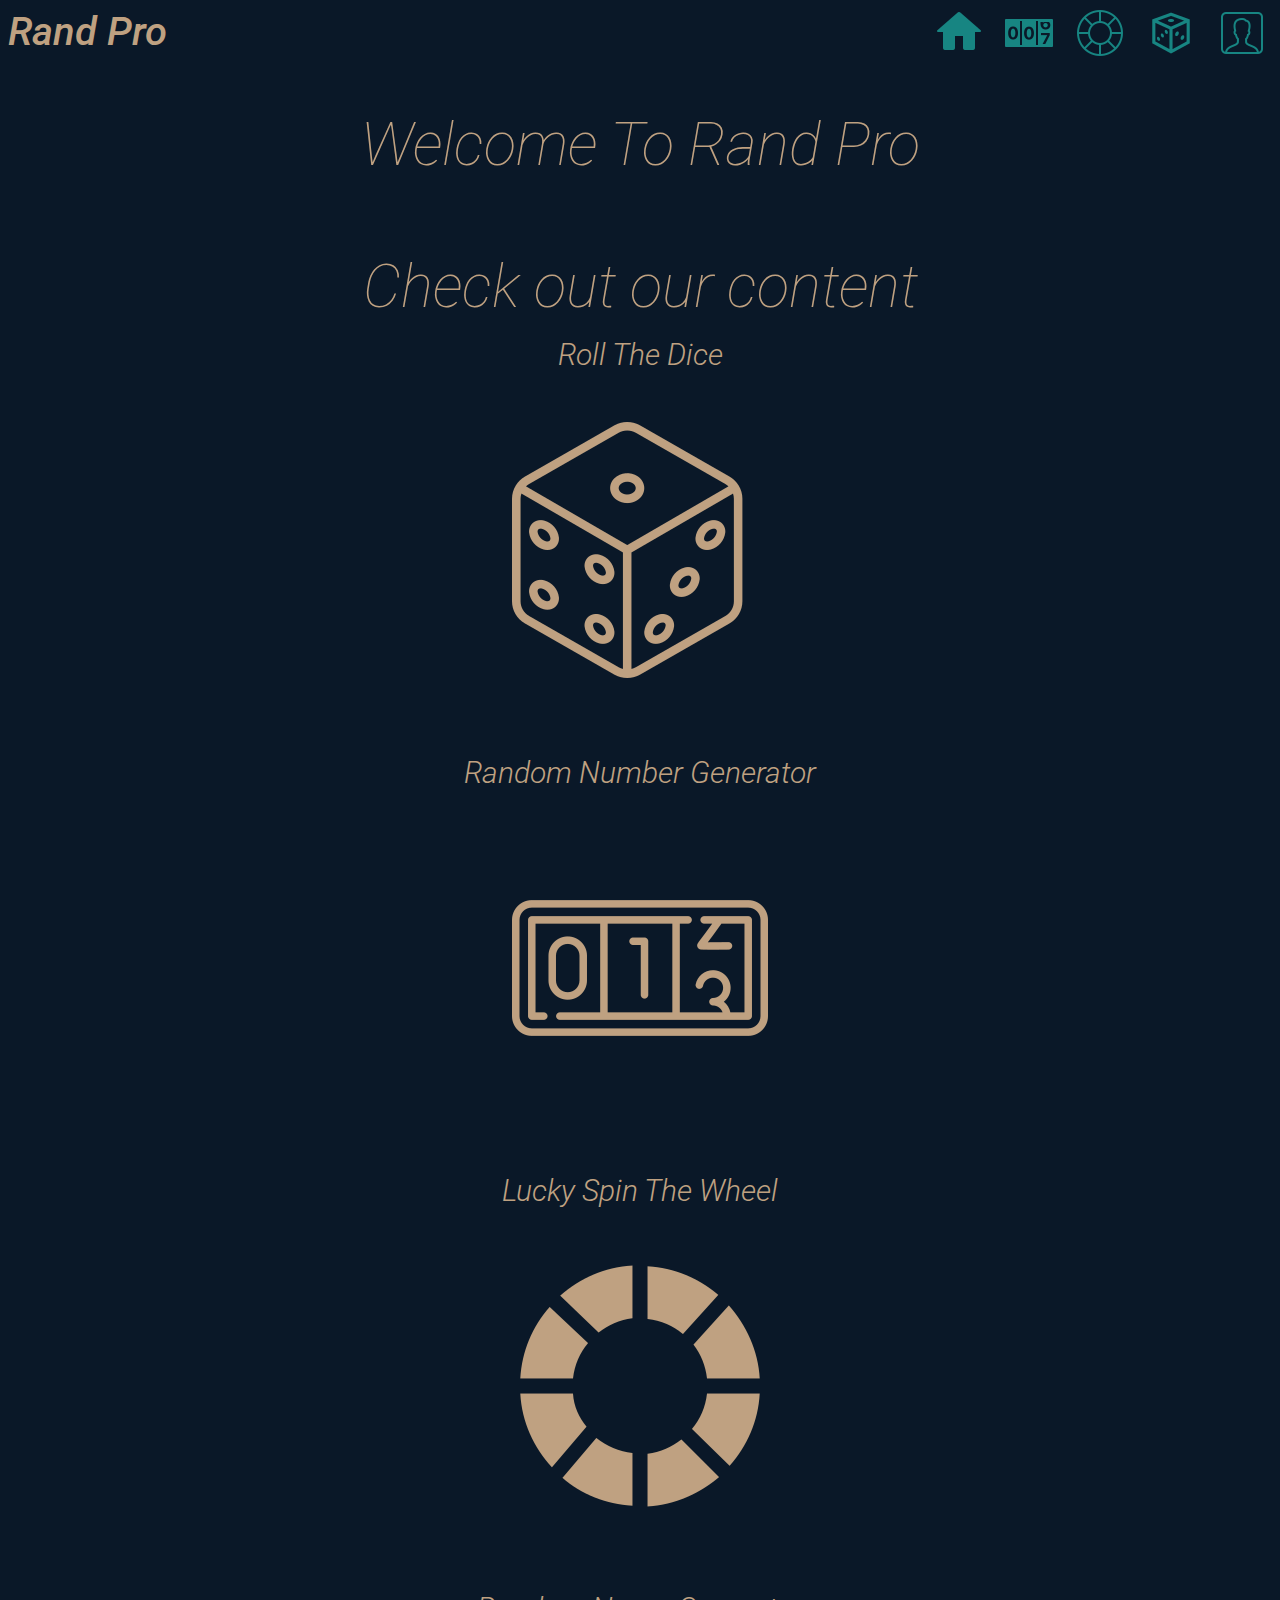
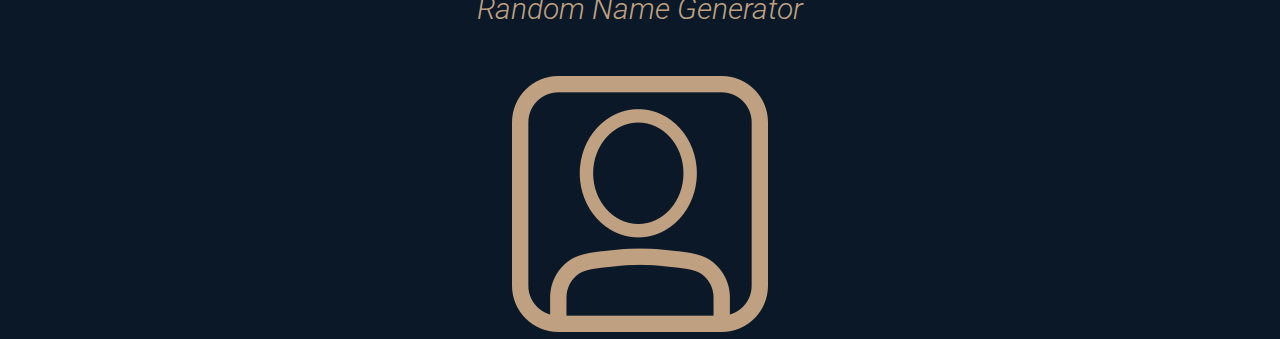
<file: index.html>
<!DOCTYPE html>
<html lang="en">
<head>
    <meta charset="UTF-8">
    <meta name="viewport" content="width=device-width, initial-scale=1.0">
    <link rel="stylesheet" href="style.css">
    <link rel="icon" href="./img/icons8-dice-50.png"/>
    <title>Welcome</title>
</head>
<body>

    <nav class="navbar">
        <div><a id="logo" href="./index.html">Rand Pro<a></div>
        <a href="#" class="toggle-button">
            <span class="bar"></span>
            <span class="bar"></span>
            <span class="bar"></span>
        </a>
        <div class="nav-items">
        <ul>
            <li><a class="active" href="./index.html"><img src="./navbar/home-navbar.png"></a></li>
            <li><a href="./randNumber.html"><img src="./navbar/randnum-navbar.png"></a></li>
            <li><a href="./spinTheWheel.html"><img src="./navbar/luckywheel-navbar.png"></a></li>
            <li><a href="./rollDice.html"><img src="./navbar/dice-navbar.png"></a></li>
            <li><a href="./randName.html"><img src="./navbar/randname-navbar.png"></a></li>
        </ul>
        </div>
    </nav>
    
    

    <div class="titleX">
        <p>Welcome To Rand Pro</p><br>
        <p>Check out our content</p>
    </div>

    <div class="services">
        <label>Roll The Dice</label><br>
        <div class="box">
            <a href="./rollDice.html"><img src="./content/dices.png"></a><br><br>
        </div>
        <label>Random Number Generator</label><br>
        <div class="box">
            <a href="./randNumber.html"><img src="./content/counter.png"></a><br><br>
        </div>
        <label>Lucky Spin The Wheel</label><br>
        <div class="box">
            <a href="./spinTheWheel.html"><img src="./content/spin the wheel.png"></a><br><br>
        </div>
        <label>Random Name Generator</label><br>
        <div class="box">
            <a href="./randName.html"><img src="./content/random name.png"></a>
        </div> 
    </div>

    <!--For Scripts-->
    <script src="./js/burger-script.js"></script>

</body>
</html>
</file>
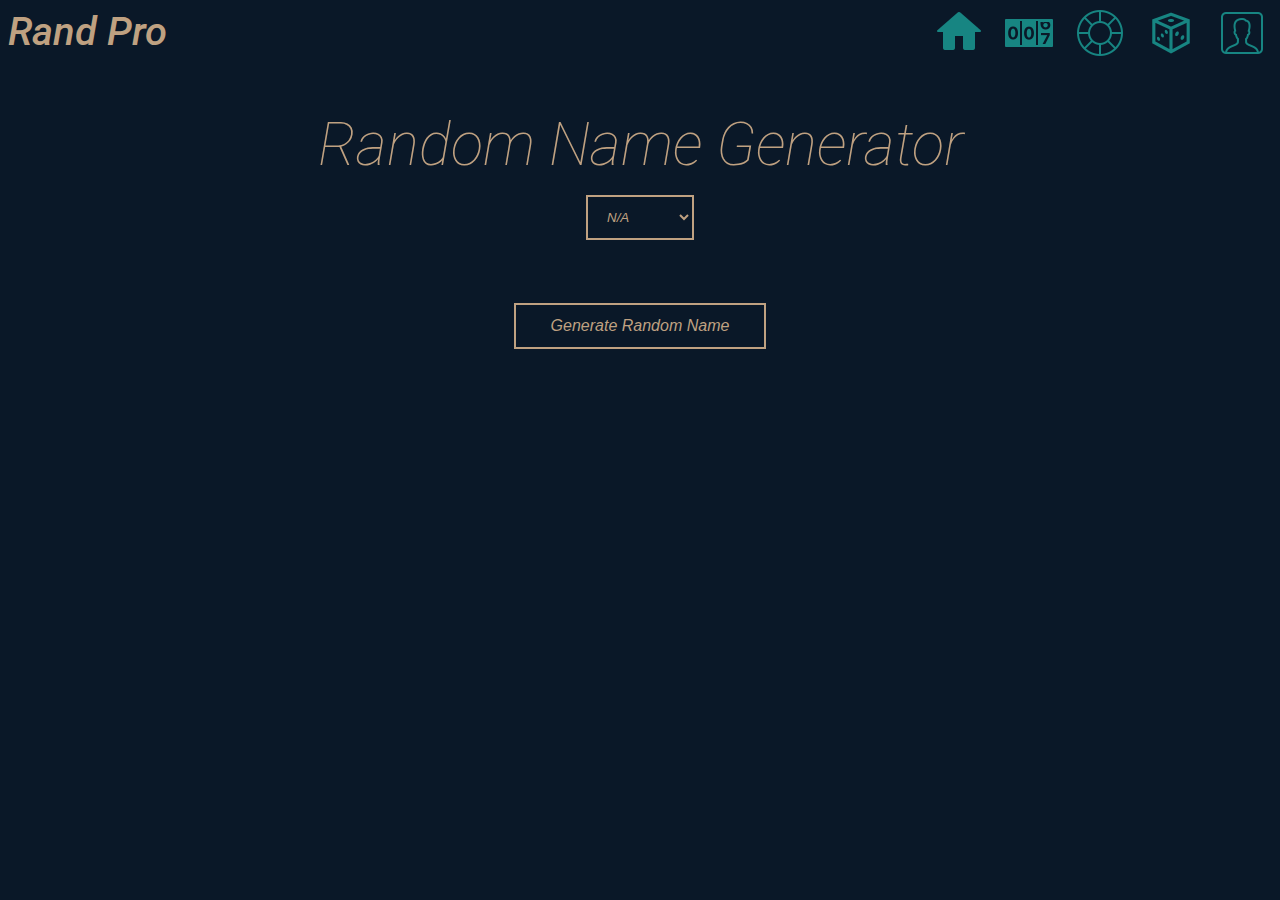
<file: randName.html>
<!DOCTYPE html>
<html lang="en">
<head>
    <meta charset="UTF-8">
    <meta name="viewport" content="width=device-width, initial-scale=1.0">
    <link rel="stylesheet" href="style.css">
    <link rel="icon" href="./img/icons8-dice-50.png"/>
    <title>Random Name Generator</title>
</head>
<body>

    <nav class="navbar">
        <div><a id="logo" href="./index.html">Rand Pro<a></div>
        <a href="#" class="toggle-button">
            <span class="bar"></span>
            <span class="bar"></span>
            <span class="bar"></span>
        </a>
        <div class="nav-items">
        <ul>
            <li><a class="active" href="./index.html"><img src="./navbar/home-navbar.png"></a></li>
            <li><a href="./randNumber.html"><img src="./navbar/randnum-navbar.png"></a></li>
            <li><a href="./spinTheWheel.html"><img src="./navbar/luckywheel-navbar.png"></a></li>
            <li><a href="./rollDice.html"><img src="./navbar/dice-navbar.png"></a></li>
            <li><a href="./randName.html"><img src="./navbar/randname-navbar.png"></a></li>
        </ul>
        </div>
    </nav>

    <div class="titleX">
        <p>Random Name Generator</p>
    </div>


    <div class="selector">
        <select id="quentity">
            <option value="0">N/A</option>
            <option value="1">MALE</option>
            <option value="2">FEMALE</option>
        </select>
    </div>

    <div class="xLabel">
        <label id="label1"></label><br><br>
    </div>

    <div class="randomizeName">
        <button id="btnRandom">Generate Random Name</button><br><br>
        <button id="btnCopy" style="visibility: hidden;">Copy!</button>
    </div>




    <!--For Scripts-->
    <script src="./js/burger-script.js"></script>
    <script type="module" src="./js/script3.js"></script>
    
</body>
</html>
</file>
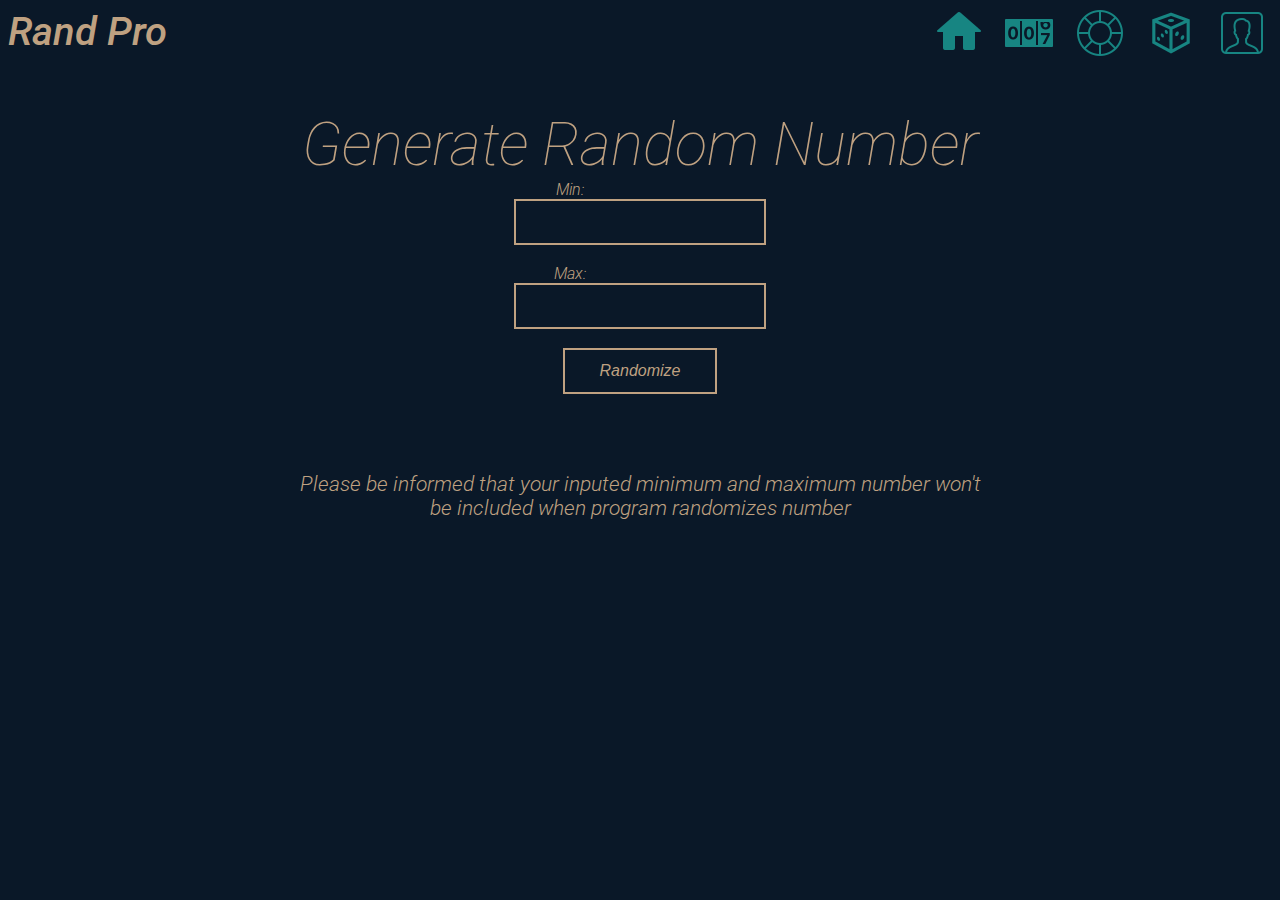
<file: randNumber.html>
<!DOCTYPE html>
<html lang="en">
<head>
    <meta charset="UTF-8">
    <meta name="viewport" content="width=device-width, initial-scale=1.0">
    <link rel="stylesheet" href="style.css">
    <link rel="icon" href="./img/icons8-dice-50.png"/>
    <title>Random Number Generator</title>
</head>
<body>
    <nav class="navbar">
        <div><a id="logo" href="./index.html">Rand Pro<a></div>
        <a href="#" class="toggle-button">
            <span class="bar"></span>
            <span class="bar"></span>
            <span class="bar"></span>
        </a>
        <div class="nav-items">
        <ul>
            <li><a class="active" href="./index.html"><img src="./navbar/home-navbar.png"></a></li>
            <li><a href="./randNumber.html"><img src="./navbar/randnum-navbar.png"></a></li>
            <li><a href="./spinTheWheel.html"><img src="./navbar/luckywheel-navbar.png"></a></li>
            <li><a href="./rollDice.html"><img src="./navbar/dice-navbar.png"></a></li>
            <li><a href="./randName.html"><img src="./navbar/randname-navbar.png"></a></li>
        </ul>
        </div>
    </nav>

    <div class="titleX">
        <a>Generate Random Number</a>
    </div>

    <div class ="randNumber">
        <label>Min:</label><br>
        <input type="text" id="inpMin"><br><br>
        <label>Max:</label><br>
        <input type="text" id="inpMax"><br><br>
        <button type="button" id="btnRand">Randomize</button>
    </div>
    <div class = "xLabel">
        <label id="xLabel"></label><br><br>
        <label id="informational">Please be informed that your inputed minimum and maximum number won't <br> be 
            included when program randomizes number</label>
    </div>
    
    <!--For Scripts--> 
    <script src="./js/script.js"></script>
    <script src="./js/burger-script.js"></script>
</body>
</html>
</file>
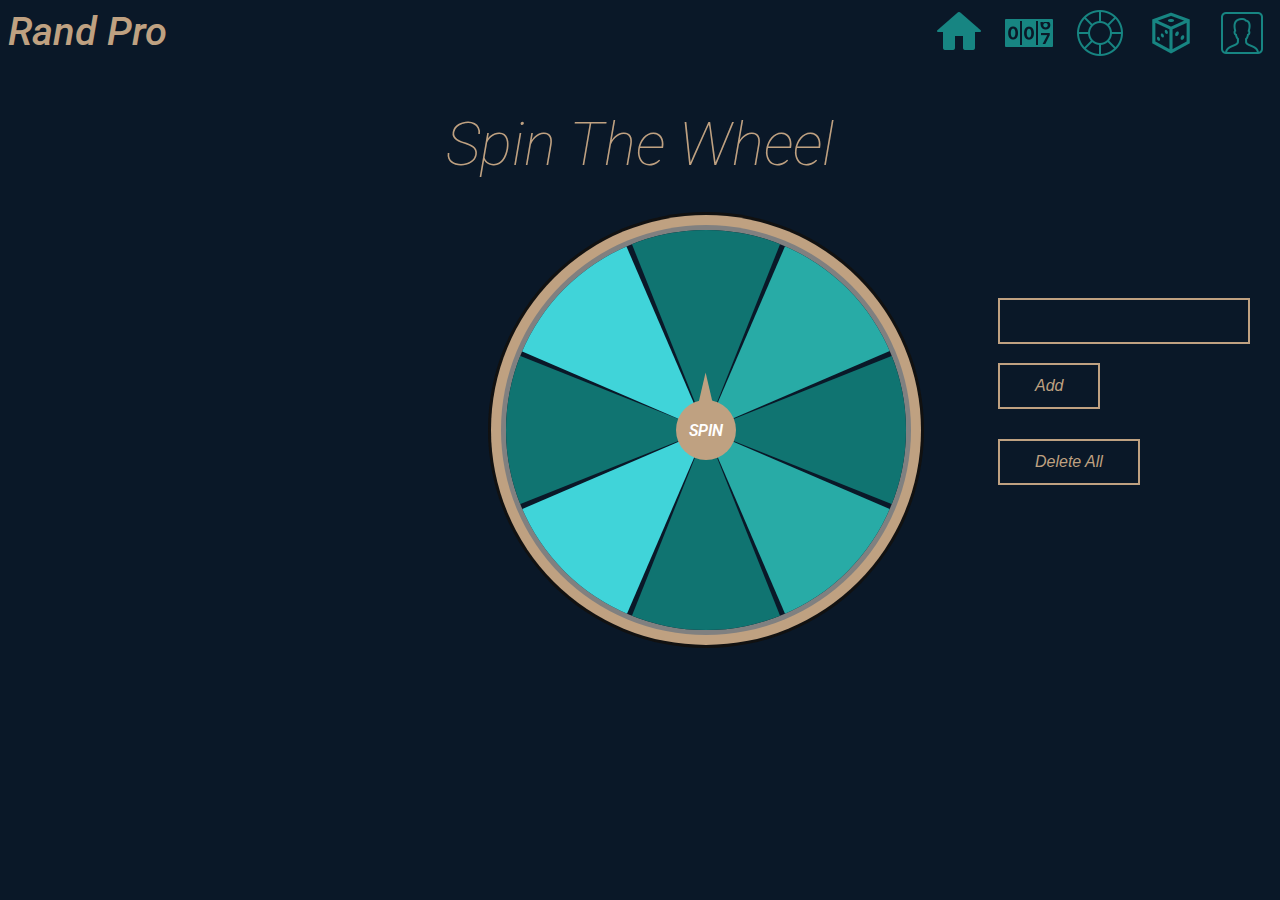
<file: spinTheWheel.html>
<!DOCTYPE html>
<html lang="en">
<head>
    <meta charset="UTF-8">
    <meta name="viewport" content="width=device-width, initial-scale=1.0">
    <link rel="stylesheet" href="style.css">
    <link rel="icon" href="./img/icons8-dice-50.png"/>
    <title>Spin The Wheel</title>
</head>
<body>
    <nav class="navbar">
        <div><a id="logo" href="./index.html">Rand Pro<a></div>
        <a href="#" class="toggle-button">
            <span class="bar"></span>
            <span class="bar"></span>
            <span class="bar"></span>
        </a>
        <div class="nav-items">
        <ul>
            <li><a class="active" href="./index.html"><img src="./navbar/home-navbar.png"></a></li>
            <li><a href="./randNumber.html"><img src="./navbar/randnum-navbar.png"></a></li>
            <li><a href="./spinTheWheel.html"><img src="./navbar/luckywheel-navbar.png"></a></li>
            <li><a href="./rollDice.html"><img src="./navbar/dice-navbar.png"></a></li>
            <li><a href="./randName.html"><img src="./navbar/randname-navbar.png"></a></li>
        </ul>
        </div>
    </nav>

    <div class="titleY">
        <a>Spin The Wheel</a>
    </div>


    <div class="spinTheWheel">
        <div class="spinBtn">Spin</div>
        <div class="wheel">
            <div class="number" style="--i:1;--clr:#107471;"><span><label id="l1"> </label></span></div>
            <div class="number" style="--i:2;--clr:#28aba6;"><span><label id="l2"> </label></span></div>
            <div class="number" style="--i:3;--clr:#107471;"><span><label id="l3"> </label></span></div>
            <div class="number" style="--i:4;--clr:#28aba6;"><span><label id="l4"> </label></span></div>
            <div class="number" style="--i:5;--clr:#107471;"><span><label id="l5"> </label></span></div>
            <div class="number" style="--i:6;--clr:#40d4d9;"><span><label id="l6"> </label></span></div>
            <div class="number" style="--i:7;--clr:#107471;"><span><label id="l7"> </label></span></div>
            <div class="number" style="--i:8;--clr:#40d4d9;"><span><label id="l8"> </label></span></div>
        </div>
    </div>

    <audio src="./assets/spinning.mp3" id="audio"></audio>


    <div class="settings_spinthewheel">
        <p id="quentity"></p><br>
        <label id="labelName"></label><br>
        <input type="text" id="inpName"><br><br>
        <button type="button" id="btnAdd">Add</button><br>
        <button type="button" id="btnDelete">Delete All</button>
    </div>

    <!--For Scripts-->
    <script src="./js/script2.js"></script>
    <script src="./js/burger-script.js"></script>
</body>
</html>
</file>
<file: style.css>
@import url('https://fonts.googleapis.com/css2?family=Roboto:ital,wght@0,100;0,300;0,400;0,500;0,700;0,900;1,100;1,300;1,400;1,500;1,700;1,900&display=swap');

/*Key Frames*/
@keyframes slideInLeft {
  from {
    transform: TranslateX(-200px);
  }
  to {
    transform: translateX(0);
  }

}


@keyframes slideFromTop{
  from{
    transform: translateY(-200px)
  }
  to{
    tranform:translateY(0);
  }
}


/*Main Things*/

*{
    padding: 0;
    margin: 0;
    box-sizing: border-box;
}


html{
  scroll-behavior: smooth;
}

body{
    background-color: #0A1828;
    font-family: 'Roboto', sans-serif;
    font-weight:100;
    font-style: italic;
    
}

button{
    background-color: #0A1828;
    color: #BFA181;
    border-color:#BFA181;
    border: 2px solid;
    padding:12px 35px;
    text-align: center;
    text-decoration: none;
    display: inline-block;
    font-size: 16px;
    font-style: italic;
    font-weight: 300;
    cursor: pointer;
    margin-bottom: 30px;
}


button:hover {
    background-color: #BFA181;
    color: white;
    border-color:#BFA181;
  }

input{
    background: #0A1828;
    border-color: #BFA181;
    border: 2px solid;
    color: #BFA181;
    padding:12px 20px;
    display: inline-block;
    font-size: 16px;
    font-style: italic;
    font-weight:300;
}

select {
  background-color: #0A1828;
  border-color: #BFA181;
  border: 2px solid;
  padding: 12px 15px;
  color:#BFA181;
  font-style: italic;
  
}

audio{
  display: none;
}




/*Divs*/

.titleX {
    animation: slideInLeft 1.5s ease-in-out;
    color:#BFA181;
    text-align: center;
    font-size: 60px;
}

.titleY{
  animation: slideFromTop 1.5s ease-in-out;
  color:#BFA181;
  text-align: center;
  font-size: 60px;
}


.randNumber{
    
    text-align: center;
    align-items: normal;
    justify-content: center;
    font-weight: 300;
    color:#BFA181;
}

.randNumber label {
    margin-right: 140px;
}

.xLabel 
{
    text-align: center;
    color:#BFA181;
    font-weight: 300;
    font-size: 21px;
    font-style: italic;
    z-index: -2;
}

.rollDice{
    text-align: center;
    align-items: normal;
    justify-content: center;
    font-weight: 300;
    color:#BFA181;
    z-index: -2;
}

.randomizeName{
    text-align: center;
    align-items: normal;
    justify-content: center;
    font-weight: 300;
    color:#BFA181;
    z-index: -2;
}

.selector{
  text-align: center;
  align-items: normal;
  justify-content: center;
  font-weight: 300;
  margin-bottom: 15px;
  margin-top: 15px;
  
}


.settings_spinthewheel{
  float:right;
  margin-top:80px;
  margin-right: 30px;
  color: #BFA181;
  font-weight: 300;
  font-style: italic;
}





.services{
  position:static;
  display:grid;
  align-items: center;
  justify-content: center;
  text-align: center;
  margin-top: 15px;
  color: #BFA181;
  font-weight:300;
  font-size: 30px;
  
}

.box{
  display:grid;
  position: relative;
  align-items: center;
  justify-content: center;
  margin-top: 15px;
  color: #BFA181;
  transition: 1.5s ease-in-out;
  
}

.box:hover{
  transform: scale(0.9);
}




/* For Navbar */



#logo{
  float: left;
  font-size: 2.5rem;
  margin: 0.5rem;
  color:#BFA181;
  font-weight: 500;
  text-decoration: none;
  background-image: linear-gradient(#BFA181 0 0);
  background-position: 0 100%; /*OR bottom left*/
  background-size: 0% 2px;
  background-repeat: no-repeat;
  transition:
    background-size 0.3s,
    background-position 0s 0.3s;
}

#logo:hover{
  background-position: 100% 100%; 
  background-size: 100% 2px;
}



.navbar {
    background-color: #0A1828;
    width: 100%;
    overflow:auto;
    margin-bottom: 3%;
    position: sticky;
    top:0;
    z-index: 1;
  }

  .nav-items ul{
    margin:0;
    padding:0;
    display:flex;
    float:right;
}

  .nav-items li{
      list-style:none;
      
}



  

.nav-items li a {
    display: block;
    text-align: center;
    margin-right: 5px;
    padding:0.5rem;
    color: #178582;
    text-decoration: none;
    font-weight:300;
    font-size: 21px;
    background-image: linear-gradient(#178582 0 0);
    background-position: 0 100%; /*OR bottom left*/
    background-size: 0% 2px;
    background-repeat: no-repeat;
    transition:
      background-size 0.3s,
      background-position 0s 0.3s;
  }

  
  .navbar a:hover {
    background-position: 100% 100%; 
    background-size: 100% 2px;
  }
  

  .active {
    border-bottom: #178582;
    padding-bottom: 5px;
  }

  .toggle-button{
    position: absolute;
    top: .75rem;
    right:1rem;
    display:none;
    flex-direction: column;
    justify-content: space-between;
    width:30px;
    height:21px;
}

  .toggle-button .bar{
      height:3px;
      width:100%;
      background-color: white;
      border-radius:10px;
}

  
 
  /* Responsive */
  
  @media screen and (max-width: 500px) {
    .toggle-button{
      display: flex;
   }

  .nav-items{
      display: none;
      width:100%;
  }
  .navbar{
      flex-direction: column;
      align-items: flex-start;
  }

  .nav-items ul{
      width:100%;
      flex-direction: column;
  }

  .nav-items li{
      text-align: center;
  }

  .nav-items li a{
      padding: .5rem 1rem;
  }

  .nav-items.active{
      display: flex;
  }
}

/* For Navbar(end) */


/* Spin The Wheel */


.spinTheWheel{
  position: fixed;
  margin-left: 39.5%;
  width: 400px;
  height: 400px;
  display: flex;
  justify-content: center;
  align-items: center;
  margin-right: 100px;
  margin-top: 50px;
  
}


.spinTheWheel .spinBtn{
  position: absolute;
  width: 60px;
  height: 60px;
  background: #BFA181;
  border-radius: 50%;
  z-index: 10;
  display: flex;
  justify-content: center;
  align-items: center;
  text-transform: uppercase;
  font-weight: 600;
  color: white;
  cursor:pointer;
  user-select: none;
  
} 

.spinTheWheel .spinBtn:before{
  content: '';
  position: absolute;
  top: -28px;
  width:20px;
  height: 30px;
  background-color: #BFA181;
  clip-path: polygon(50% 0%, 15% 100%, 85% 100%);
}

.spinTheWheel .wheel{
  position: absolute;
  top:0;
  left:0;
  width: 100%;
  height: 100%;
  background-color: #0A1828;
  border-radius: 50%;
  overflow: hidden;
  box-shadow: 0 0 0 5px gray,
  0 0 0 15px #BFA181,
  0 0 0 18px #111;
  transition: transform 5s ease-in-out;
}

.spinTheWheel .wheel .number{
  position: absolute;
  width: 50%;
  height:50%;
  background: var(--clr);
  transform-origin: bottom right;
  transform: rotate(calc(45deg * var(--i)));
  clip-path: polygon(0 0, 57% 0, 100% 100%, 0 57%);
  display: flex;
  justify-content: center;
  align-items: center;
  user-select: none;
  cursor: pointer;
}

.spinTheWheel .wheel .number span{
  position: relative;
  transform: rotate(45deg);
  font-size:2em;
  font-weight: 700;
  margin-top: 30px;
  color: #fff;
  text-shadow: 3px 5px 2px rgba(0,0,0,0.5);
}

.spinTheWheel .wheel .number span::after{
  content: '';
  position: absolute;
}
</file>
